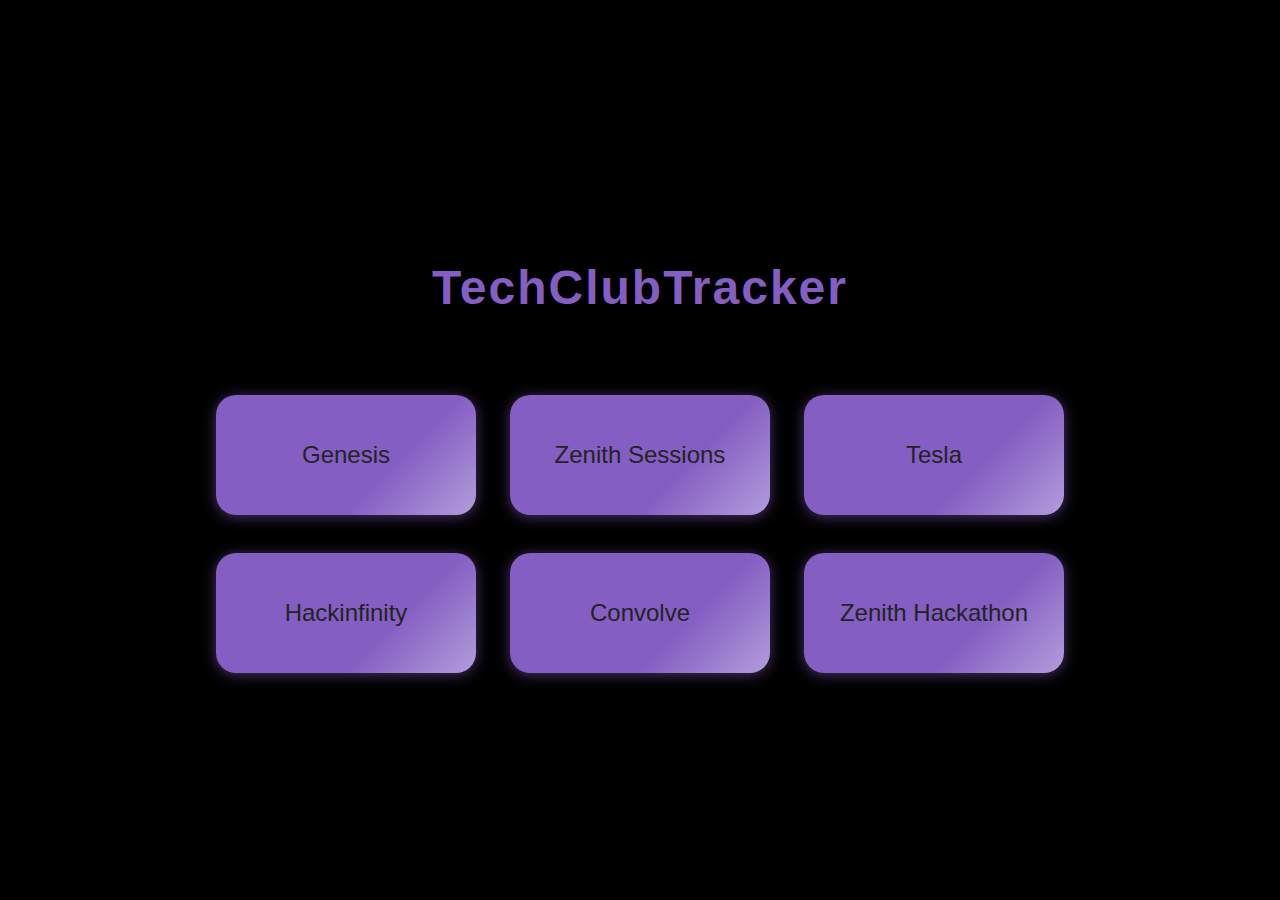
<file: index.html>
<!DOCTYPE html>
<html lang="en">
<link href="https://fonts.googleapis.com/css2?family=Oswald&family=Roboto&display=swap" rel="stylesheet">
<head>
    <meta charset="UTF-8">
    <meta name="viewport" content="width=device-width, initial-scale=1.0">
    <title>TechClubTracker</title>
    <link rel="stylesheet" href="style.css">
</head>

<body>
    <div class="homepage-container">
        <h1 class="club-title">TechClubTracker</h1>
        <div class="events-grid">
            <a href="genesis.html" class="event-box">Genesis</a>
            <a href="zenith-sessions.html" class="event-box">Zenith Sessions</a>
            <a href="tesla.html" class="event-box">Tesla</a>
            <a href="hackinfinity.html" class="event-box">Hackinfinity</a>
            <a href="convolve.html" class="event-box">Convolve</a>
            <a href="zenith-hackathon.html" class="event-box">Zenith Hackathon</a>
        </div>
    </div>
    
</body>

</html>
</file>
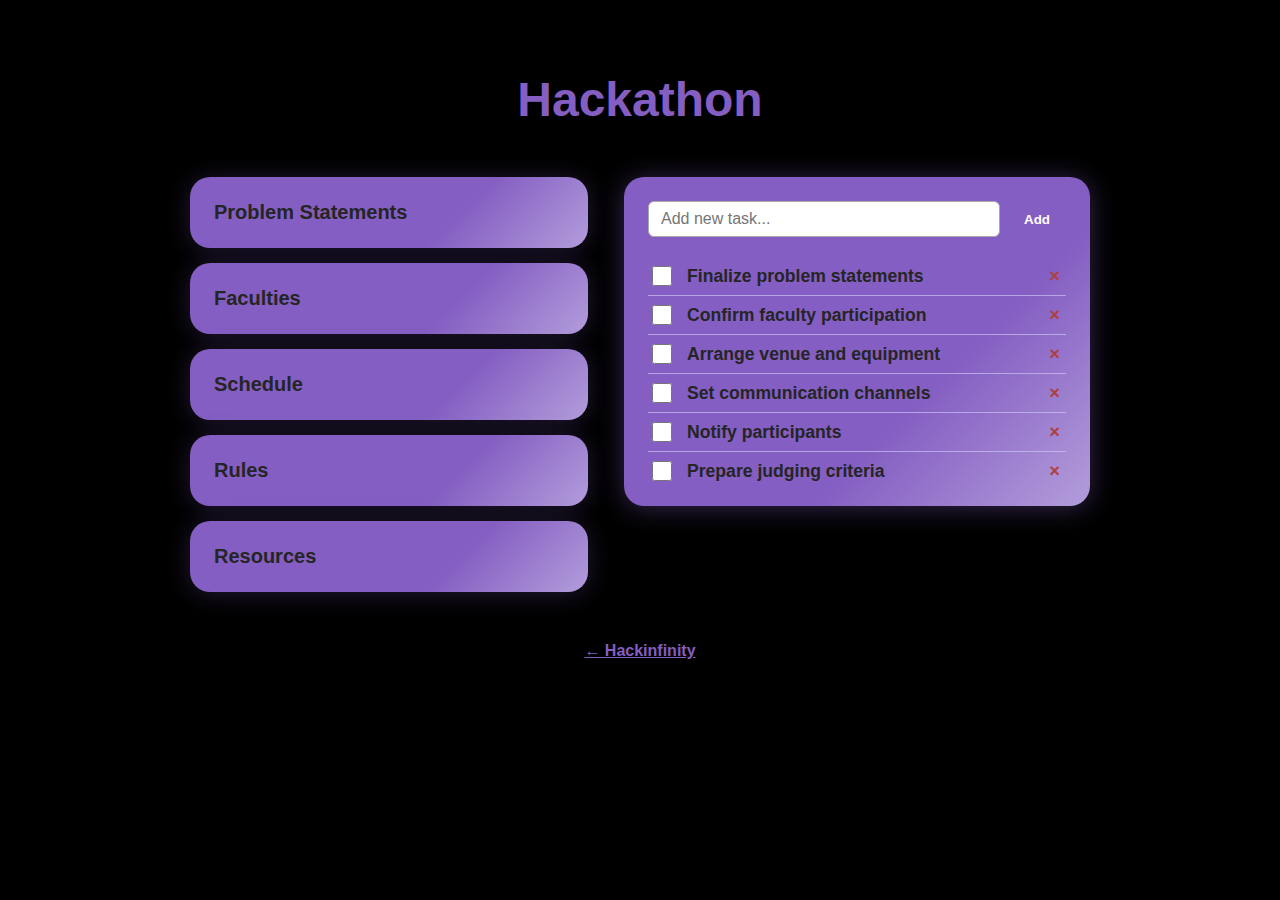
<file: hackathon.html>
<!DOCTYPE html>
<html lang="en">
<head>
  <meta charset="UTF-8" />
  <meta name="viewport" content="width=device-width, initial-scale=1" />
  <title>Hackathon - TechClubTracker</title>
  <style>
    body {
      background: #000;
      color: #fff;
      font-family: 'Segoe UI', Arial, sans-serif;
      margin: 0;
      padding: 40px 20px;
    }
    h1 {
      text-align: center;
      font-size: 3rem;
      color: #845ec2;
      margin-bottom: 50px;
      font-weight: 700;
    }
    .container {
      max-width: 900px;
      margin: 0 auto;
      display: flex;
      gap: 36px;
      justify-content: center;
      align-items: flex-start;
      flex-wrap: wrap;
    }
    .left-column {
      flex: 1 1 300px;
      display: flex;
      flex-direction: column;
      gap: 15px;
    }
    .box {
      background: linear-gradient(135deg, #845ec2 65%, #b39ddb 100%);
      border-radius: 20px;
      padding: 24px;
      box-shadow: 0 2px 24px #845ec244;
      font-weight: 600;
      font-size: 1.25rem;
      color: #252525;
      cursor: default;
    }
    .to-do-list {
      flex: 1 1 320px;
      background: linear-gradient(135deg, #845ec2 65%, #b39ddb 100%);
      border-radius: 20px;
      padding: 24px 24px 16px 24px;
      box-shadow: 0 2px 26px #845ec266;
      max-height: 500px;
      overflow-y: auto;
      color: #252525;
      font-weight: 600;
      font-size: 1.1rem;
      display: flex;
      flex-direction: column;
    }
    .to-do-list h2 {
      margin-top: 0;
      color: #423073;
      font-size: 1.45rem;
      margin-bottom: 20px;
    }
    #new-todo-form {
      display: flex;
      gap: 8px;
      margin-bottom: 20px;
    }
    #new-todo {
      flex-grow: 1;
      padding: 8px 12px;
      font-size: 1rem;
      border: 1px solid #aaa;
      border-radius: 6px;
      outline: none;
    }
    #add-button {
      padding: 8px 16px;
      background: #845ec2;
      border: none;
      color: white;
      font-weight: 700;
      border-radius: 6px;
      cursor: pointer;
      transition: background 0.3s;
    }
    #add-button:hover {
      background: #6e46b5;
    }
    ul#todo-list {
      list-style: none;
      padding-left: 0;
      margin: 0;
      flex-grow: 1;
      overflow-y: auto;
    }
    ul#todo-list li {
      display: flex;
      align-items: center;
      gap: 12px;
      padding: 6px 0;
      border-bottom: 1px solid #cfc7f6aa;
      word-break: break-word;
    }
    ul#todo-list li:last-child {
      border-bottom: none;
    }
    ul#todo-list li label {
      flex-grow: 1;
      cursor: pointer;
      font-weight: 600;
      color: #252525;
    }
    ul#todo-list li input[type="checkbox"] {
      width: 20px;
      height: 20px;
      cursor: pointer;
    }
    ul#todo-list li.completed label {
      text-decoration: line-through;
      font-weight: 400;
      color: #7a7287;
    }
    .delete-btn {
      background: transparent;
      border: none;
      color: #b04040;
      cursor: pointer;
      font-weight: 700;
      font-size: 1.15rem;
      padding: 0 6px;
      line-height: 1;
      transition: color 0.2s;
    }
    .delete-btn:hover {
      color: #ff0000;
    }
  </style>
</head>
<body>

  <h1>Hackathon</h1>

  <div class="container">
    <div class="left-column">
      <div class="box">Problem Statements</div>
      <div class="box">Faculties</div>
      <div class="box">Schedule</div>
      <div class="box">Rules</div>
      <div class="box">Resources</div>
    </div>

    <div class="to-do-list">
      <form id="new-todo-form">
        <input type="text" id="new-todo" placeholder="Add new task..." autocomplete="off" />
        <button type="submit" id="add-button">Add</button>
      </form>
      <ul id="todo-list">
        <li>
          <input type="checkbox" id="item-1" />
          <label for="item-1">Finalize problem statements</label>
          <button class="delete-btn" aria-label="Delete task">&times;</button>
        </li>
        <li>
          <input type="checkbox" id="item-2" />
          <label for="item-2">Confirm faculty participation</label>
          <button class="delete-btn" aria-label="Delete task">&times;</button>
        </li>
        <li>
          <input type="checkbox" id="item-3" />
          <label for="item-3">Arrange venue and equipment</label>
          <button class="delete-btn" aria-label="Delete task">&times;</button>
        </li>
        <li>
          <input type="checkbox" id="item-4" />
          <label for="item-4">Set communication channels</label>
          <button class="delete-btn" aria-label="Delete task">&times;</button>
        </li>
        <li>
          <input type="checkbox" id="item-5" />
          <label for="item-5">Notify participants</label>
          <button class="delete-btn" aria-label="Delete task">&times;</button>
        </li>
        <li>
          <input type="checkbox" id="item-6" />
          <label for="item-6">Prepare judging criteria</label>
          <button class="delete-btn" aria-label="Delete task">&times;</button>
        </li>
      </ul>
    </div>
  </div>

  <div class="back-link" style="text-align:center; margin-top:50px;">
    <a href="hackinfinity.html" style="color:#845ec2; font-weight:600; text-decoration:underline; cursor:pointer;">← Hackinfinity</a>
  </div>

  <script>
      const todoForm = document.getElementById('new-todo-form');
      const newTodoInput = document.getElementById('new-todo');
      const todoList = document.getElementById('todo-list');

      let todoCount = 0;

      // Save current list to localStorage
      function saveTodos() {
        const todos = [];
        todoList.querySelectorAll('li').forEach(li => {
          const label = li.querySelector('label').textContent;
          const completed = li.classList.contains('completed');
          todos.push({ text: label, completed });
        });
        localStorage.setItem('hackathonTodos', JSON.stringify(todos));
      }

      // Load saved list from localStorage
      function loadTodos() {
        const saved = localStorage.getItem('hackathonTodos');
        if (!saved) return;
        const todos = JSON.parse(saved);
        todoList.innerHTML = '';
        todos.forEach((todo, index) => {
          addTodoItem(todo.text, todo.completed, index + 1);
        });
        todoCount = todos.length;
      }

      // Add new to-do item (used for both loading and new entry)
      function addTodoItem(text, completed = false, id = null) {
        todoCount = Math.max(todoCount, id || 0);
        const itemId = id ? 'item-' + id : 'item-' + (todoCount + 1);

        const li = document.createElement('li');
        if (completed) li.classList.add('completed');

        const checkbox = document.createElement('input');
        checkbox.type = 'checkbox';
        checkbox.id = itemId;
        checkbox.checked = completed;

        const label = document.createElement('label');
        label.htmlFor = itemId;
        label.textContent = text;

        const deleteBtn = document.createElement('button');
        deleteBtn.className = 'delete-btn';
        deleteBtn.type = 'button';
        deleteBtn.setAttribute('aria-label', 'Delete task');
        deleteBtn.innerHTML = '&times;';

        li.appendChild(checkbox);
        li.appendChild(label);
        li.appendChild(deleteBtn);
        todoList.appendChild(li);
      }

      // Handle form submit
      todoForm.addEventListener('submit', e => {
        e.preventDefault();
        const text = newTodoInput.value.trim();
        if (!text) return;
        addTodoItem(text);
        newTodoInput.value = '';
        newTodoInput.focus();
        saveTodos();
      });

      // Delegate checkbox toggle and delete
      todoList.addEventListener('click', e => {
        if (e.target.tagName === 'INPUT' && e.target.type === 'checkbox') {
          e.target.parentElement.classList.toggle('completed', e.target.checked);
          saveTodos();
        } else if (e.target.classList.contains('delete-btn')) {
          todoList.removeChild(e.target.parentElement);
          saveTodos();
        }
      });

      // Load todos on page load
      window.addEventListener('load', loadTodos);

  </script>

</body>
</html>
</file>
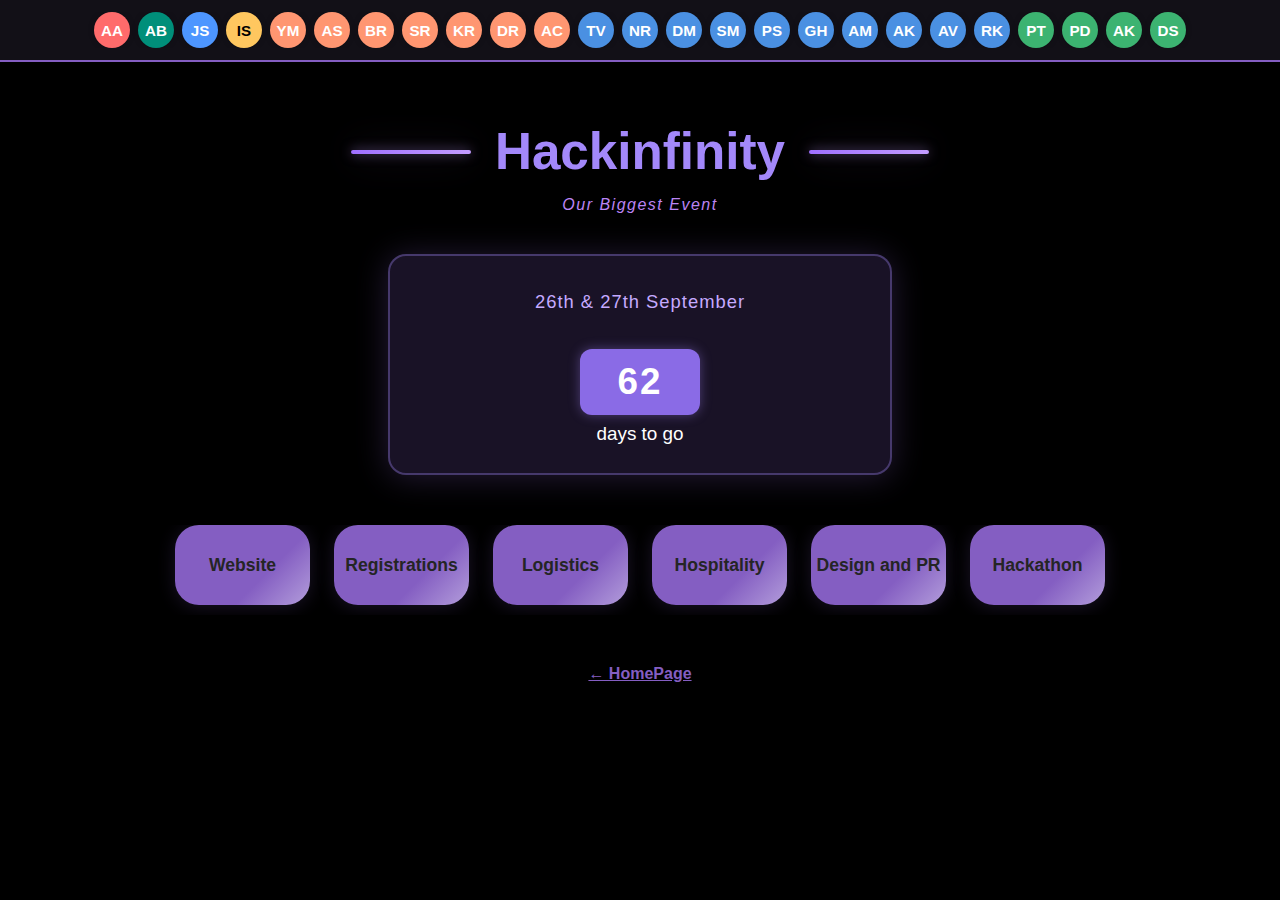
<file: hackinfinity.html>
<!DOCTYPE html>
<html lang="en">
<head>
    <meta charset="UTF-8" />
    <meta name="viewport" content="width=device-width, initial-scale=1" />
    <link rel="stylesheet" href="style.css">
    <title>Hackinfinity - TechClubTracker</title>
    <style>
        body {
            background: #000;
            color: #fff;
            font-family: 'Segoe UI', Arial, sans-serif;
            margin: 0;
            padding: 0;
        }
        .container {
            max-width: 850px;
            margin: 0 auto;
            padding-top: 60px;
            text-align: center;
        }
        .title-row {
            display: flex;
            align-items: center;
            justify-content: center;
            gap: 24px;
            margin-bottom: 0;
        }
        .side-line {
            height: 4px;
            width: 120px;
            background: linear-gradient(90deg, #9f70ff 0%, #c39cff 100%);
            box-shadow: 0 0 12px #c39cff88, 0 0 36px #c39cff44;
            border-radius: 2px;
        }
        .event-title {
            font-size: 3.2rem;
            color: #a388fa;
            font-weight: bold;
            margin: 0;
        }
        .tagline {
            font-size: 1.0rem;
            color: #bb84f4;
            margin-bottom: 10px;
            margin-top: 15px;
            font-style: italic;
            letter-spacing: 1.5px;
        }
        .event-card {
            background: #191226;
            border: 2px solid #a388fa55;
            border-radius: 18px;
            margin: 40px auto 0 auto;
            display: flex;
            flex-direction: column;
            align-items: center;
            box-shadow: 0 2px 32px #845ec248;
            max-width: 450px;
            padding: 35px 25px 28px 25px;
            gap: 20px;
        }
        .event-dates {
            color: #c5aaff;
            font-size: 1.15rem;
            margin-bottom: 8px;
            font-weight: 500;
            letter-spacing: 1px;
        }
        .countdown-group {
            display: flex;
            flex-direction: column;
            align-items: center;
            margin-top: 8px;
        }
        .count-box {
            background: #8a6be6;
            font-size: 2.3rem;
            font-weight: bold;
            color: #fff;
            padding: 12px 38px;
            border-radius: 12px;
            box-shadow: 0 0 12px #a388fa62;
            margin-bottom: 8px;
            letter-spacing: 2px;
        }
        .days-label {
            font-size: 1.18rem;
            color: #fff;
        }
        @media (max-width: 600px) {
            .container {padding-top: 30px;}
            .title-row {gap: 10px;}
            .side-line {width: 35px;}
            .event-title {font-size: 2rem;}
            .tagline {font-size: 1.12rem;}
            .event-card {max-width: 98vw; padding: 18px 8px;}
            .count-box {font-size: 1.4rem; padding: 10px 16px;}
        }
    </style>
</head>

<header style="background:#121017; padding: 12px 10px; border-bottom: 2px solid #845ec2;">
  <div class="header-members-static">
    <div class="member-circle" style="background:#FF6B6B;">AA</div>
    <div class="member-circle" style="background:#008f7a">AB</div>
    <div class="member-circle" style="background:#4D96FF;">JS</div>
    <div class="member-circle" style="background:#FFC75F; color:#000;">IS</div>
    <div class="member-circle s1">YM</div>
    <div class="member-circle s1">AS</div>
    <div class="member-circle s1">BR</div>
    <div class="member-circle s1">SR</div>
    <div class="member-circle s1">KR</div>
    <div class="member-circle s1">DR</div>
    <div class="member-circle s1">AC</div>
    <div class="member-circle s2">TV</div>
    <div class="member-circle s2">NR</div>
    <div class="member-circle s2">DM</div>
    <div class="member-circle s2">SM</div>
    <div class="member-circle s2">PS</div>
    <div class="member-circle s2">GH</div>
    <div class="member-circle s2">AM</div>
    <div class="member-circle s2">AK</div>
    <div class="member-circle s2">AV</div>
    <div class="member-circle s2">RK</div>
    <div class="member-circle s3">PT</div>
    <div class="member-circle s3">PD</div>
    <div class="member-circle s3">AK</div>
    <div class="member-circle s3">DS</div>
  </div>
</header>

<style>
.header-members-static {
  display: flex;
  flex-direction: row;
  justify-content: center;
  align-items: center;
  gap: 8px;
  white-space: nowrap;
  overflow: hidden;
  width: 100%;
}

.member-circle {
  width: 36px;
  height: 36px;
  min-width: 24px;
  min-height: 24px;
  border-radius: 50%;
  font-weight: 700;
  font-size: 0.95rem;
  color: white;
  background: #845ec2;
  display: flex;
  align-items: center;
  justify-content: center;
  text-transform: uppercase;
  user-select: none;
  box-shadow: 0 0 6px #0003;
  cursor: default;
  flex: none;
  margin: 0;
  padding: 0;
  transition: width 0.1s, height 0.1s, font-size 0.1s;
}

.s1 { background-color: #ff9671; }
.s2 { background-color: #4a90e2; }
.s3 { background-color: #3cb371; }

@media (max-width:900px){
  .member-circle { width: 28px; height: 28px; font-size: 0.8rem;}
}
@media (max-width:600px){
  .member-circle { width: 22px; height: 22px; font-size: 0.7rem;}
}
</style>


<body>
    <div class="container">
        <div class="title-row">
            <div class="side-line"></div>
            <h1 class="event-title">Hackinfinity</h1>
            <div class="side-line"></div>
        </div>

        <div class="tagline">Our Biggest Event</div>

        <div class="event-card">
            <div class="event-dates">26th & 27th September</div>
            <div class="countdown-group">
                <div id="daysBox" class="count-box">--</div>
                <div class="days-label">days to go</div>
            </div>
        </div>
    </div>

    <script>
        const countBox = document.getElementById('daysBox');
        const targetDate = new Date(new Date().getFullYear(), 8, 26);
        const today = new Date();
        targetDate.setHours(0,0,0,0);
        today.setHours(0,0,0,0);
        const diffTime = targetDate - today;
        const diffDays = Math.ceil(diffTime / (1000 * 60 * 60 * 24));
        countBox.textContent = diffDays > 0 ? diffDays : 0;
    </script>
    <!-- Add this inside your existing body, below your current content -->

    <section class="domain-section">
    <div class="domain-row">
        <a href="website.html" class="domain-box">Website</a>
        <a href="registrations.html" class="domain-box">Registrations</a>
        <a href="logistics.html" class="domain-box">Logistics</a>
        <a href="hospitality.html" class="domain-box">Hospitality</a>
        <a href="design-pr.html" class="domain-box">Design and PR</a>
        <a href="hackathon.html" class="domain-box">Hackathon</a>
    </div>
    </section>
    <div class="back-link" style="text-align:center; margin-top:50px;">
        <a href="index.html" style="color:#845ec2; font-weight:600; text-decoration:underline; cursor:pointer;">← HomePage</a>
    </div>


</body>
</html>
</file>
<file: style.css>
body {
    background: #000000;
    margin: 0;
    padding: 0;
    font-family: 'Segoe UI', Arial, sans-serif;
}

.homepage-container {
    display: flex;
    flex-direction: column;
    align-items: center;
    justify-content: center;
    min-height: 100vh;
}

.club-title {
    font-size: 3rem;
    font-weight: bold;
    margin-bottom: 40px;
    color: #845ec2;
    letter-spacing: 2px;
    text-align: center;
}

.events-container {
    display: flex;
    gap: 30px;
    flex-wrap: wrap;
    justify-content: center;
}

.events-grid {
  display: grid;
  grid-template-columns: repeat(3, 260px);
  grid-template-rows: repeat(2, 120px);
  gap: 38px 34px; /* row gap, column gap */
  justify-content: center;
  align-items: center;
  margin: 40px auto 0 auto;
}

.event-box {
  display: flex;
  align-items: center;
  justify-content: center;
  text-decoration: none;
  color: #232323;
  font-size: 1.5rem;
  border-radius: 20px;
  min-width: 0; /* prevent overflow */
  min-height: 0;
  background: linear-gradient(135deg, #845ec2 65%, #b39ddb 100%);
  box-shadow: 0 2px 14px #845ec288;
  transition: transform 0.2s, box-shadow 0.2s;
  font-weight: 500;
  cursor: pointer;
  height: 100%; /* fill grid */
  width: 100%;
}

.event-box:hover {
  transform: scale(1.04);
  box-shadow: 0 4px 34px #845ec278;
}


.event-box:hover {
    transform: scale(1.05);
    cursor: pointer;
}


.event-box:hover {
    transform: scale(1.05);
}

.member-circle {
  width: 42px;
  height: 42px;
  border-radius: 50%;
  font-weight: 700;
  font-size: 14px;
  color: white;
  display: flex;
  align-items: center;
  justify-content: center;
  text-transform: uppercase;
  user-select: none;
  box-shadow: 0 0 6px #0003;
  cursor: default;
}

/* Colors shared by group */
.s1 {
  background-color: #845ec2;
}
.s2 {
  background-color: #4a90e2;
}
.s3 {
  background-color: #3cb371;
}

.domain-section {
  max-width: 850px;
  margin: 50px auto 0 auto;
  text-align: center;
}

.section-title {
  font-size: 2rem;
  color: #845ec2;
  margin-bottom: 30px;
  font-weight: 700;
}

.domain-section {
  max-width: 1000px;
  margin: 50px auto 0 auto;
  text-align: center;
}

.section-title {
  font-size: 2rem;
  color: #845ec2;
  margin-bottom: 30px;
  font-weight: 700;
}

.domain-row {
  display: flex;
  justify-content: center;
  gap: 24px;
  flex-wrap: nowrap; /* Prevent wrapping */
  overflow-x: auto; /* Allow horizontal scroll on very small screens */
  padding-bottom: 10px;
}

.domain-box {
  display: flex;
  align-items: center;
  justify-content: center;
  text-decoration: none;
  background: linear-gradient(135deg, #845ec2 65%, #b39ddb 100%);
  box-shadow: 0 2px 18px #845ec233;
  border-radius: 24px;
  width: 135px;  /* Fixed width to fit all boxes */
  height: 80px;
  display: flex;
  align-items: center;
  justify-content: center;
  font-weight: 600;
  font-size: 1.1rem;
  cursor: default;
  color: #252525;
  transition: transform 0.2s, box-shadow 0.2s;
  flex-shrink: 0; /* Prevent shrinking smaller */
}

.domain-box:hover {
  transform: scale(1.06);
  box-shadow: 0 4px 32px #845ec245;
}
</file>
